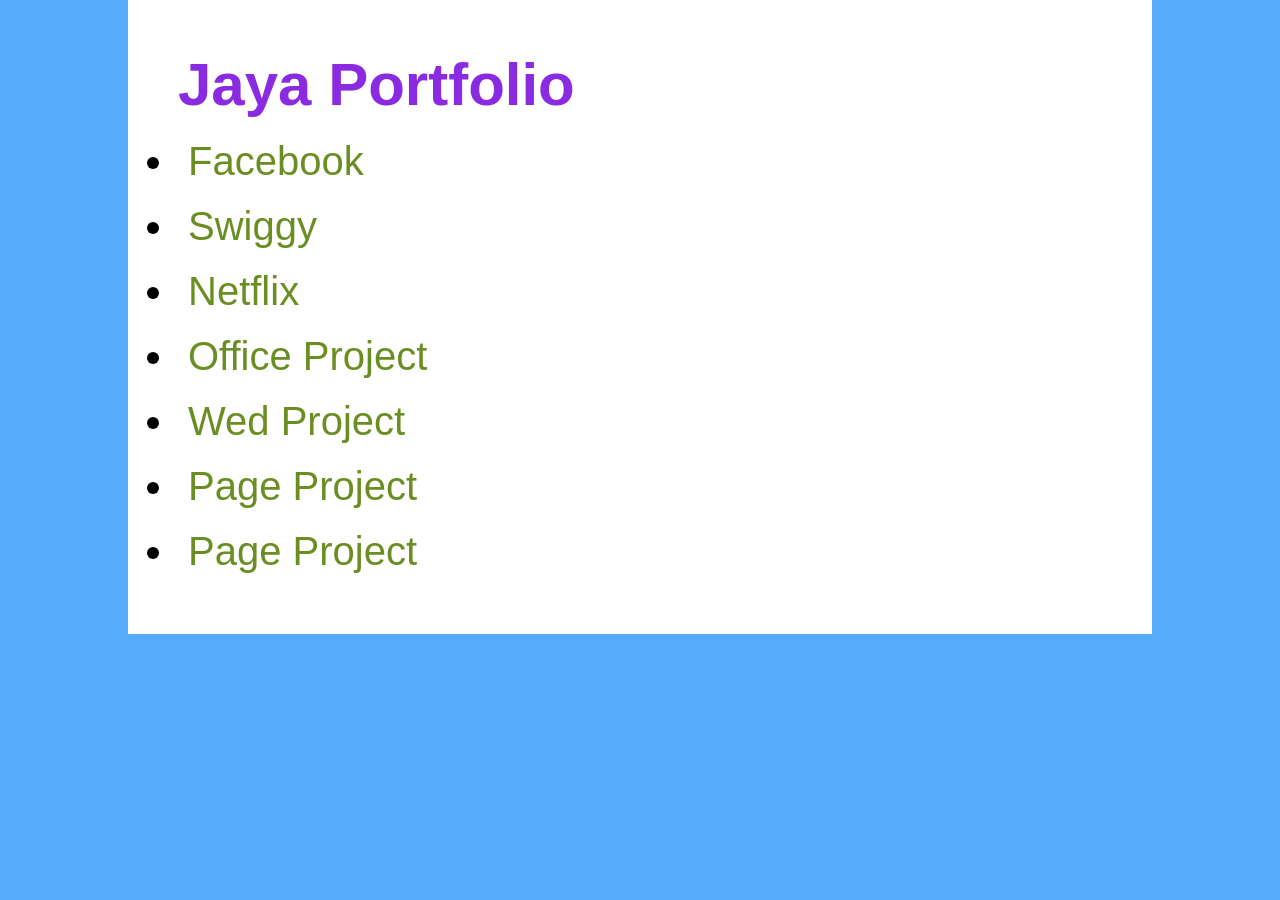
<file: index.html>
<!DOCTYPE html>
<html lang="en">
<head>
    <meta charset="UTF-8">
    <meta name="viewport" content="width=device-width, initial-scale=1.0">
    <title>Document</title>
    <style>
        *{margin: 0; padding: 0; box-sizing: border-box;}
        body {background: rgb(86, 171, 251); font-family: 'Gill Sans', 'Gill Sans MT', Calibri, 'Trebuchet MS', sans-serif; font-size: 40px;}
        .container {margin: 0 auto; width: 80%; background: #fff; padding: 50px;}

        h2 {margin-bottom: 10px; color: blueviolet;}

        ul li {padding: 10px;}

        ul li a {color: olivedrab; text-decoration: none;}
       
    </style>
</head>
<body>

<div class="container">

    <h2>Jaya Portfolio</h2>

    <ul>
        <li><a href="facebook.html"> Facebook </a> </li>
                <li><a href="swiigi.html"> Swiggy </a> </li>
                <li><a href="netflix.html"> Netflix </a></li>
                <li><a href="off.html"> Office Project </a> </li>
                <li><a href="wed.html"> Wed Project </a> </li>
                <li><a href="page.html"> Page Project </a> </li>
                 <li><a href="stranger.html"> Page Project </a> </li>


    </ul>

</div>
    
</body>
</html>
</file>
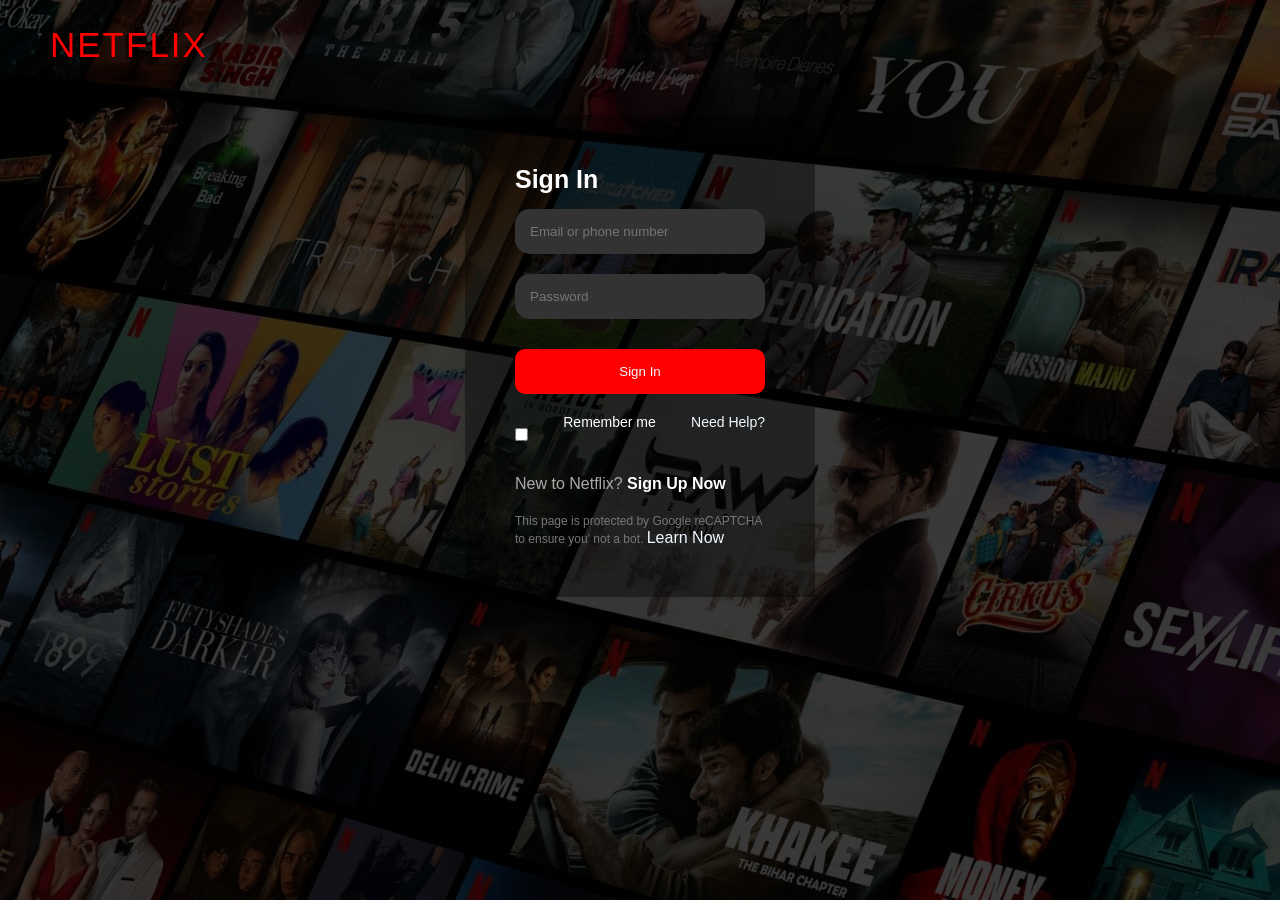
<file: netflix.html>
<!DOCTYPE html>
<html lang="en">
<head>
    <meta charset="UTF-8">
    <meta name="viewport" content="width=device-width, initial-scale=1.0">
    <title>Netflix</title>
    <link rel="stylesheet" href="layout.css">
</head>
<body>
    <div class="container">
        <h1> NETFLIX</h1>
        <div class="login-box">
            <h3> Sign In</h3>
            <input type="text" placeholder="Email or phone number">
            <input type="password" placeholder="Password">
            <button> Sign In</button>
            <div class="check">
                <input type="checkbox">
                <span>Remember me</span>
                <a href="#" >Need Help?</a>
            </div>
            <p> New to Netflix?<b> Sign Up Now</b></p><br>
            <small>This page is protected by Google reCAPTCHA  to ensure you' not a bot. </small>
            <a href="#"> Learn Now </a>
        </div>
    </div>
</body>
</html>
</file>
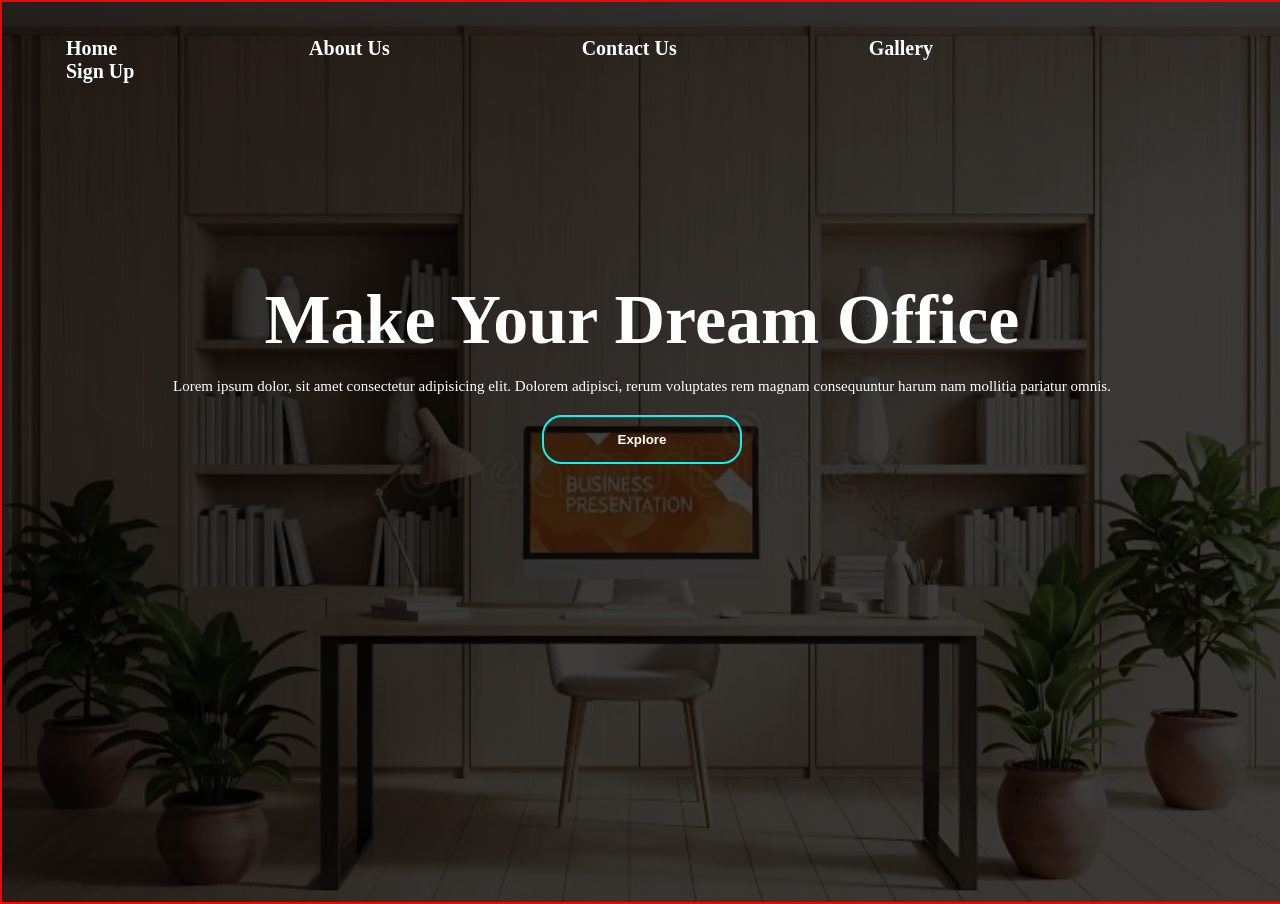
<file: off.html>
<!DOCTYPE html>
<html lang="en">
<head>
    <meta charset="UTF-8">
    <meta name="viewport" content="width=device-width, initial-scale=1.0">
    <title>Office</title>
    <link rel="stylesheet" href="off.css">
</head>
<body>
    <div class="banner">
        <div class="navbar">
            <ul>
                <li><a href="">Home</a></li>
                <li><a href="">About Us</a></li>
                <li><a href="">Contact Us</a></li>
                <li><a href="">Gallery</a></li>
                <li><a href="">Sign Up</a></li>
            </ul>
        </div>
        <div class="content">
            <h1> Make Your Dream Office </h1><br>
            <p>Lorem ipsum dolor, sit amet consectetur adipisicing elit. Dolorem adipisci, rerum voluptates rem magnam consequuntur harum nam mollitia pariatur omnis.</p>
            <button>Explore</button>
        </div>
    </div>
</body>
</html>
</file>
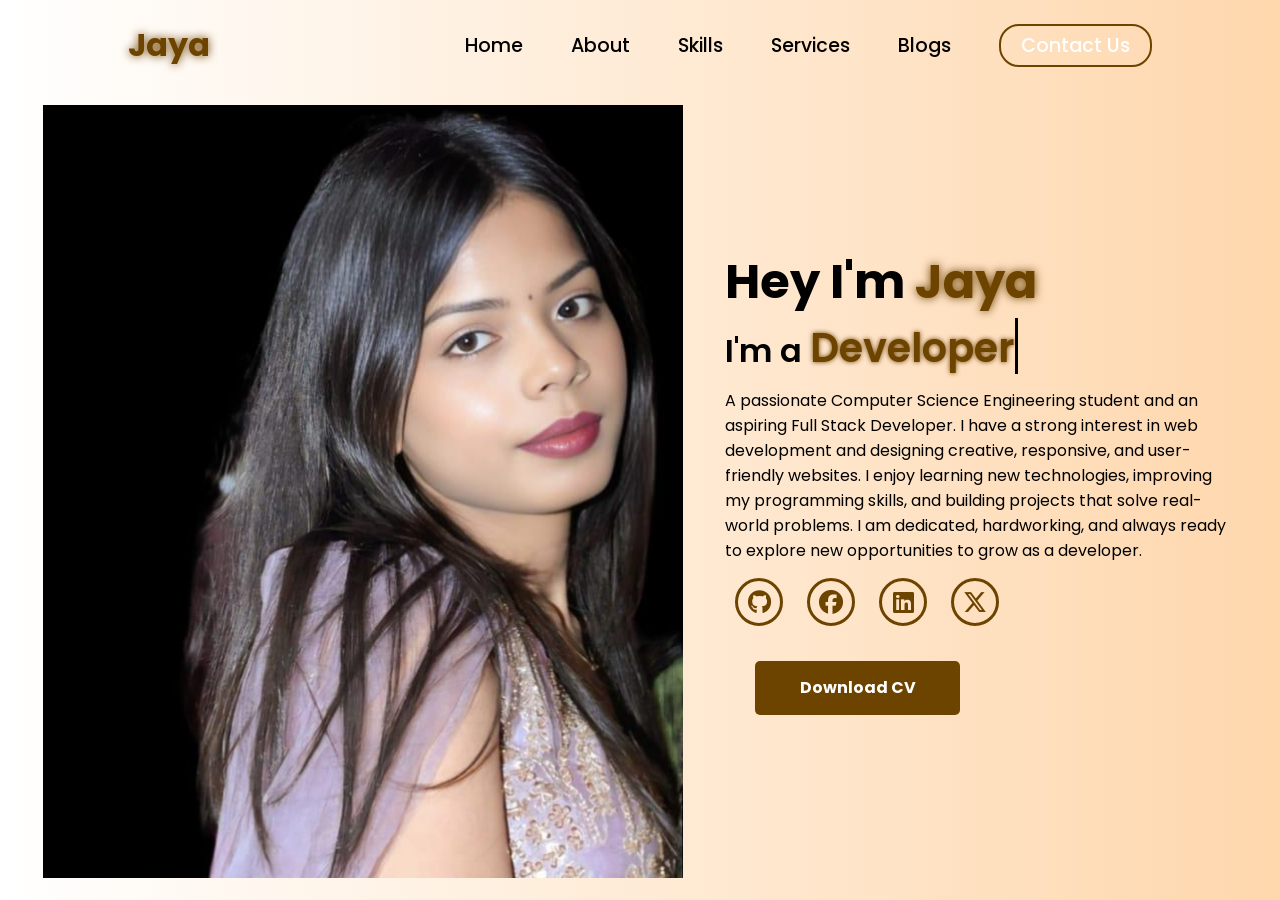
<file: portfolio.html>
<!DOCTYPE html>
<html lang="en">
<head>
    <meta charset="UTF-8">
    <meta name="viewport" content="width=device-width, initial-scale=1.0">
    <link rel="stylesheet" href="https://cdnjs.cloudflare.com/ajax/libs/font-awesome/6.7.1/css/all.min.css">
    <title>Jaya Portfolio</title>
    <link rel="stylesheet" href="portfolio.css">
    <link rel="stylesheet" href="https://unpkg.com/aos@next/dist/aos.css" />
</head>
<body>
    <nav>
        <div class="nav-container">
            <div class="logo" data-aos="zoom-in" data-aos-duration="1000">
                <span>Jaya</span>
            </div>
            <div class="links">
                <div class="link" data-aos="fade-up" data-aos-duration="1000" data-aos-delay="100"><a href="#">Home</a></div>
                <div class="link" data-aos="fade-up" data-aos-duration="1000" data-aos-delay="200"><a href="#">About</a></div>
                <div class="link" data-aos="fade-up" data-aos-duration="1000" data-aos-delay="300"><a href="#">Skills</a></div>
                <div class="link" data-aos="fade-up" data-aos-duration="1000" data-aos-delay="400"><a href="#">Services</a></div>
                <div class="link" data-aos="fade-up" data-aos-duration="1000" data-aos-delay="500"><a href="#">Blogs</a></div>
                <div class="link contact-btn" data-aos="fade-up" data-aos-duration="1000" data-aos-delay="600"><a href="#">Contact Us</a></div>
            </div>
            <i class="fa-solid fa-bars hamburg" onclick="hamburg()"></i>
        </div>
        <div class="dropdown">
            <div class="links">
                <a href="">Home</a>
                <a href="">About</a>
                <a href="">Skills</a>
                <a href="">Services</a>
                <a href="">Blogs</a>
                <a href="">Contact Us</a>
                <i class="fa-solid fa-xmark cancel" onclick="cancel()"></i>
            </div>
        </div>
    </nav>
        <section>
            <div class="main-container">
                <div class="image" data-aos="zoom-in-right" data-aos-duration="2500">
                    <img src="WhatsApp Image 2026-06-29 at 3.40.05 PM.jpeg" alt="">
                </div>
                <div class="content">
                    <h1 data-aos="fade-left" data-aos-duration="1000" data-aos-delay="800">Hey I'm <span>Jaya</span></h1>
                    <div class="typewriter">I'm a <span></span></div>
                    <p data-aos="flip-up" data-aos-duration="1000" data-aos-delay="1000"> A passionate Computer Science Engineering student and an aspiring Full Stack Developer. I have a strong interest in web development and designing creative, responsive, and user-friendly websites. I enjoy learning new technologies, improving my programming skills, and building projects that solve real-world problems. I am dedicated, hardworking, and always ready to explore new opportunities to grow as a developer.</p>
                    <div class="social-links" data-aos="flip-down" data-aos-duration="1000" data-aos-delay="1200">
                        <a href="#" ><i class="fa-brands fa-github"></i></a>
                        <a href="#"><i class="fa-brands fa-facebook"></i></a>
                        <a href="#"><i class="fa-brands fa-linkedin"></i></a>
                        <a href="#"><i class="fa-brands fa-x-twitter"></i></a>
                    </div>
                    <div class="btn" data-aos="zoom-out-left" data-aos-duration="1000" data-aos-delay="1300">
                        <button>Download CV</button>
                    </div>
                </div>
            </div>
        </section>
        <script src="https://unpkg.com/aos@next/dist/aos.js"></script>
        <script>
          AOS.init({offset:0});
        </script>
        <script>
            function hamburg(){
                const navbar = document.querySelector(".dropdown")
                navbar.style.transform = "translateY(0px)"
            }
            function cancel(){
                const navbar = document.querySelector(".dropdown")
                navbar.style.transform = "translateY(-500px)"
            }
        </script>
</body>
</html>
</file>
<file: layout.css>
*{
    margin: 0%;
    padding: 0%;
    box-sizing: border-box;
    font-family: Arial, Helvetica, sans-serif;
}
body{
    height: 100vh;
    width: 100%;
    background: linear-gradient(rgba(0,0,0,0.7),rgba(0,0,0,0.7)) ,url(net.jpg);

}
.container{
    height: 100vh;
    padding: 25px 50px;
}
h1{
    font-weight: 300;
    font-size: 35px;
    letter-spacing: 2px;
    color: red;
    

}
.login-box{
    width: 350px;
    background: rgba(0, 0, 0, 0.388);
    padding: 50px;
    margin: 50px auto;
    color: white;
}
h3{
    margin-bottom: 25px;
    font-family: Arial, Helvetica, sans-serif;
    font-size: 25px;
    margin-bottom: 5px;

}
input[type="text"],
input[type="password"]
{
    width: 100%;
    padding: 15px;
    margin: 10px 0 ;
    background: #333;
    border: none;
    border-radius: 15px;
    color: aliceblue;
}
button{
    width: 100%;
    padding: 15px;
    margin-top: 20px;
    border-radius: 10px;
    color: aliceblue;
    background: hwb(0 0% 0%);
    cursor: pointer;
    border: none;



}
.check{
    display: flex;
    justify-content:space-between;
    font-size: 14px;
    margin: 15px 0;
    padding-top:2%;


}
a{
    color: aliceblue;
    font-family: Arial, Helvetica, sans-serif;
    text-decoration: none;
    margin-bottom: 10%;

}
p{
    font-family: 'Lucida Sans', 'Lucida Sans Regular', 'Lucida Grande', 'Lucida Sans Unicode', Geneva, Verdana, sans-serif;
    margin-top: 30px;
    color: #aaa;
    margin-top: 20px;
}
small{
    margin-top: 15px;
    padding-top: 50%;
    color: #777;
    font-size: 12px;
}
b{
    color: white;
}
</file>
<file: off.css>
*{
    margin: 0;
    padding:0;
}
.banner{
    border: 2px solid red;
    width: 100%;
    height: 100vh;
    background-image: linear-gradient(rgba(0,0,0,0.75),rgba(0,0,0,0.75)),url(office.webp); 
    background-size: cover;
    background-position: center;

}
.navbar{
    margin: auto;
    padding: 35px 0;

}
.navbar li{
    float: left;
    text-align: center;
    padding-right: 10%;
    list-style: none;
    padding-left:5%;
}

.navbar li a{
    text-decoration: none;
    font-size: 20px;
    color:white;
    font-weight: bold;
}

.navbar li a:hover{
    color:cyan;
    transition: 3s;
}
.content{
    width: 100%;
    position: absolute;
    top: 50%;
    text-align: center;
    color:white;
    top:30%;
    
}
.content h1{
    font-size: 70px;
    margin-top: 10px;
}
.content h1:hover{
    color:aquamarine;
    transition: 3s;
}
.content p{
    font-size: 15px;
}

button{
    width: 200px;
    padding:15px 0;
    text-align: center;
    margin: 20px;
    border-radius: 20px;
    font-weight: bold;
    border: 2px solid rgb(19, 241, 241);
    background: transparent;
    color:white;
    cursor: pointer;
}
</file>
<file: portfolio.css>
@import url('https://fonts.googleapis.com/css2?family=Poppins:wght@100;200;300;400;500;600&display=swap');

*{
    padding: 0;
    margin: 0;
    font-family: 'Poppins', sans-serif;
    box-sizing: border-box;
}

html{
    overflow-x: hidden;
}

body{
    width: 100%;
    height: 100vh;
    overflow: hidden;
    background: linear-gradient(to right, rgb(255,255,255), rgb(254,215,173));
}

nav{
    width: 100%;
    height: 10vh;
    position: sticky;
}


.nav-container{
    width: 100%;
    height: 100%;
    display: flex;
    justify-content: space-around;
    align-items: center;
}

.logo{
    color: black;
    font-size: 2rem;
    font-weight: bolder;
}

.logo span{
    color: rgb(109,67, 0);
    text-shadow: 0 0 10px rgb(109,67, 0);
}

.hamburg, .cancel{
    cursor: pointer;
    position: absolute;
    right: 15px;
    top: 10px;
    color: black;
    font-size: 2rem;
    display: none;
}

.nav-container .links {
    display: flex;
    gap: 3rem;
    align-items: center;
}

.nav-container .links a{
    position: relative;
    font-size: 1.2rem;
    color: black;
    text-decoration: none;
    font-weight: 500;
    transform: 0.3s linear;
}

.nav-container .links a::before{
    position: absolute;
    content: "";
    bottom: -3px;
    left: 0;
    width: 0%;
    height: 3px;
    background-color: rgb(109,67, 0);
    transition: 0.2s linear;
}

.nav-container .links a:hover::before{
    width: 100%;
}

.nav-container .contact-btn{
    background-color: transparent;
    padding: 5px 20px;
    border-radius: 20px;
    border: 2px solid rgb(109,67, 0);
    transition: 0.2s linear;
}

.nav-container .contact-btn a{
    color: white;
    transition: 0.3s linear;
}

.nav-container .contact-btn:hover, .nav-container .contact-btn:hover a{
    background-color: rgb(109,67, 0);
    color: white;
}

.nav-container .links a:hover{
    color: rgb(109,67, 0);
}

.dropdown{
    z-index: 100;
    position: absolute;
    top: 0;
    transform: translateY(-500px);
    width: 100%;
    height: auto;
    backdrop-filter: brightness(40%) blur(3px);
    box-shadow: 0 0 20px black;
    transition: 0.2s linear;
}

.dropdown .links a{
    color: white;
    display: flex;
    text-decoration: none;
    justify-content: center;
    padding: 15px 0;
    align-items: center;
    transition: 0.2s linear;
}

.dropdown .links a:hover{
    background-color: rgb(109,67, 0);
}

section{
    width: 100%;
    height: 90vh;
}

.main-container{
    width: 100%;
    height: 100%;
    display: flex;
    justify-content: space-evenly;
    align-items: center;
}

.main-container .image{
    z-index: -1;
    width: 50%;
    background-size: cover;
}

.main-container .image img{
    width: 100%;

}

.main-container .content{
    color: black;
    width: 40%;
    min-height: 100px;
}

.content h1{
    font-size: clamp(1rem, 2rem + 5vw, 3rem);
}

.content h1 span{
    color: rgb(109,67, 0);
    text-shadow: 0 0 10px rgb(109,67, 0);
}

.content .typewriter{
    font-weight: 600;
    font-size: clamp(1rem, 1rem + 5vw, 2rem);
}

.content .typewriter span{
    color: rgb(109,67, 0);
    font-size: 2.5rem;
    text-shadow: 0 0 5px rgb(109,67, 0);
    position: relative;
    transition: 0.3s linear;
}

.typewriter span::before{
    content: "Developer";
    animation: words 15s infinite;
}

.typewriter span::after{
    content: "";
    position: absolute;
    width: calc(100% + 8px);
    height: 100%;
    border-left: 3px solid black;
    animation:  cursor 0.6s linear infinite;
}

@keyframes cursor {
    to{
        border-left: 3px solid #b74b4b;
    }
}

@keyframes words {
    0%, 33%{
        content: "Developer";
    }
    34%, 66%{
        content: "Designer";
    }
    67%, 100%{
        content: "Youtuber";
    }
}

.content p{
    font-size: clamp(0.4rem, 0.2rem + 9vw, 1rem);
    margin: 10px 0;
}

.social-links i{
    display: inline-flex;
    justify-content: center;
    align-items: center;
    width: 3rem;
    height: 3rem;
    background-color:transparent;
    border: 0.2rem solid rgb(109,67, 0);
    border-radius: 50%;
    color:rgb(109,67, 0);
    margin: 5px 10px;
    font-size: 1.5rem;
    transition: 0.2s linear;
}

.social-links i:hover{
    scale: 1.3;
    color: white;
    background-color: rgb(109,67, 0);
    filter: drop-shadow(0 0 10px rgb(109,67,0));
}

.content button{
    width: 40%;
    height: 6vh;
    margin: 30px;
    background-color: rgb(109,67, 0);
    color: white;
    border: none;
    outline: none;
    font-size: 100%;
    font-weight: 700;
    border-radius: 5px;
    transition: 0.2s linear;
}

.content button:hover{
 scale: 1.1;
 color: rgb(109,67, 0);
 border: 2px solid rgb(109,67, 0);
 background-color: transparent;
 font-weight: 700;
 box-shadow: 0 0 40px rgb(109,67, 0);
}

@media (max-width:884px) {
    body{
        overflow-y: visible;
    }

    nav .logo{
        position: absolute;
        top: 16px;
        left: 15px;
        font-size: 1.5rem;
    }

    .main-container{
        display: flex;
        flex-direction: column;
    }

    .nav-container .links{
        display: none;
    }

    .hamburg,.cancel{
        display: block;
    }

    .main-container .content{
        width: 80%;
    }

    .social-links i{
        width: 2.5rem;
        height: 2.5rem;
        font-size: 1.5rem;
    }
    .cancel{
        color: white;
    }

    .main-container .image{
        width: 80%;
        margin-bottom: 0px;
    }
}
</file>
